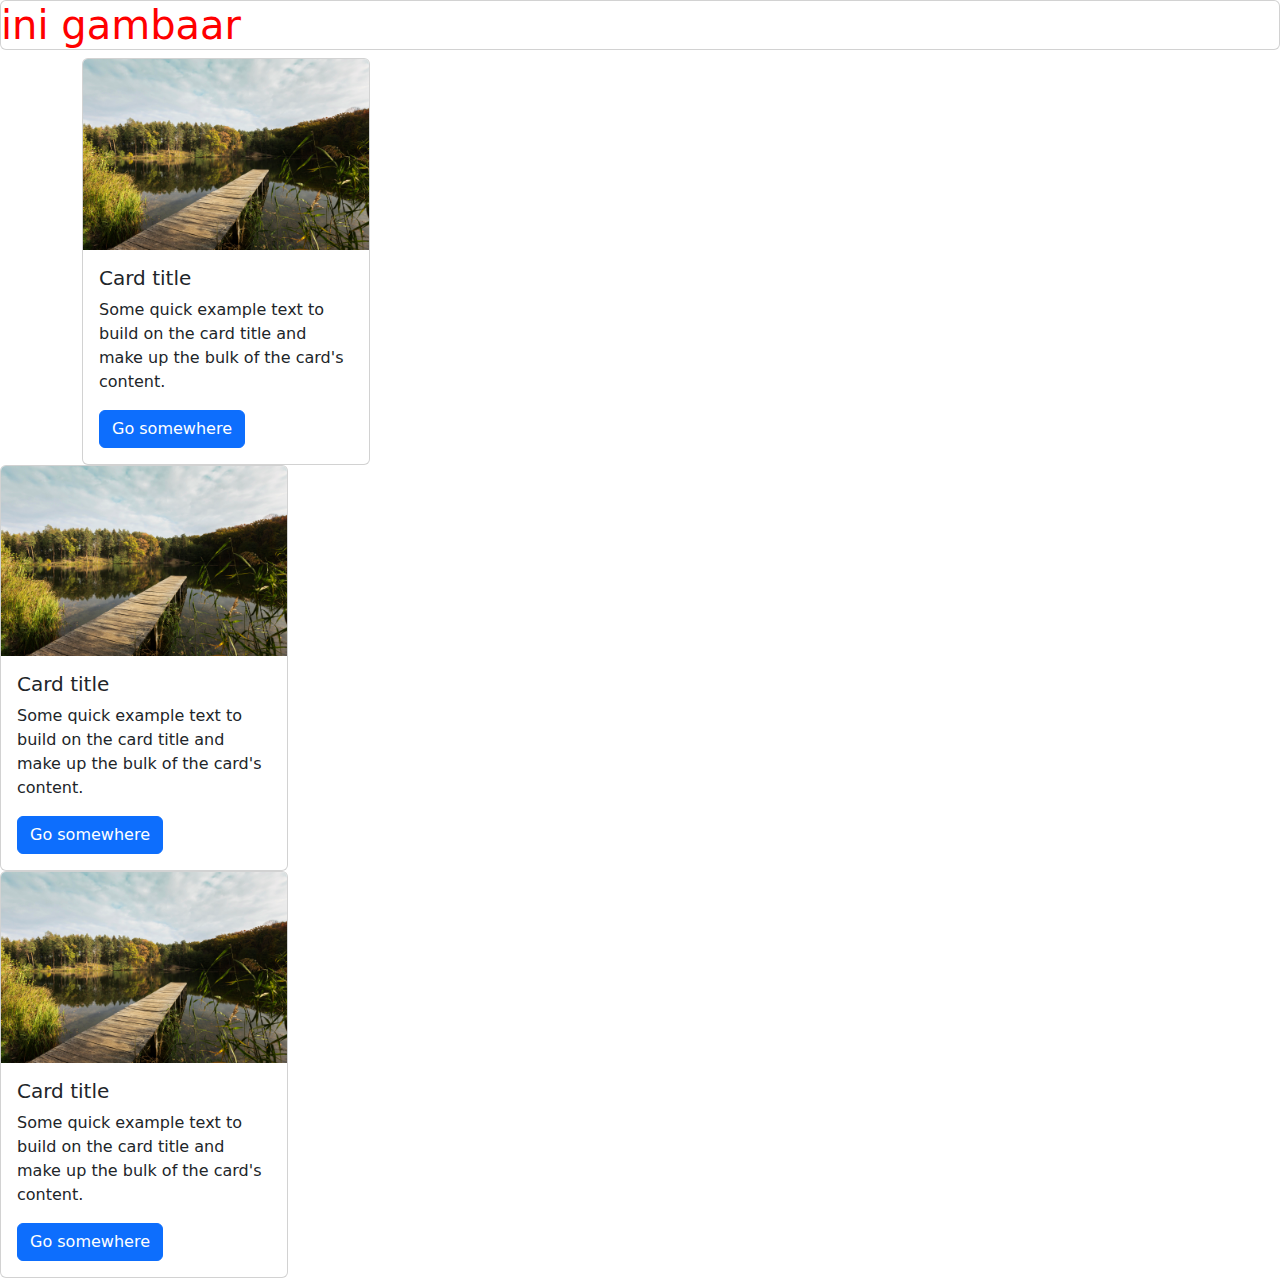
<file: index.html>
<!doctype html>
<html lang="en">
  <head>
    <meta charset="utf-8">
    <meta name="viewport" content="width=device-width, initial-scale=1">
    <title>Bootstrap demo</title>
    <link href="https://cdn.jsdelivr.net/npm/bootstrap@5.3.3/dist/css/bootstrap.min.css" rel="stylesheet" integrity="sha384-QWTKZyjpPEjISv5WaRU9OFeRpok6YctnYmDr5pNlyT2bRjXh0JMhjY6hW+ALEwIH" crossorigin="anonymous">
  </head>
  <body>
    <h1 class="card text" style="color: red;" >ini gambaar
      
    </h1>
    <div class="container">
      <div class="row">

        <div class="col col-sm-">
        <div class="card" style="width: 18rem;">
          <img src="kumpulangambar.jpg" class="card-img-top" alt="ini gambar">
          <div class="card-body">
            <h5 class="card-title">Card title</h5>
            <p class="card-text">Some quick example text to build on the card title and make up the bulk of the card's content.</p>
            <a href="#" class="btn btn-primary">Go somewhere</a>
          </div>
        </div>
      </div>
    </div>
  </div>

          <div class="col col-sm-">
            <div class="card" style="width: 18rem;">
              <img src="kumpulangambar.jpg" class="card-img-top" alt="ini gambar">
              <div class="card-body">
                <h5 class="card-title">Card title</h5>
                <p class="card-text">Some quick example text to build on the card title and make up the bulk of the card's content.</p>
                <a href="#" class="btn btn-primary">Go somewhere</a>
              </div>
            </div>
          </div>

              <div class="col col-sm-">
                <div class="card" style="width: 18rem;">
                  <img src="kumpulangambar.jpg" class="card-img-top" alt="ini gambar">
                  <div class="card-body">
                    <h5 class="card-title">Card title</h5>
                    <p class="card-text">Some quick example text to build on the card title and make up the bulk of the card's content.</p>
                    <a href="#" class="btn btn-primary">Go somewhere</a>
                  </div>
                </div>
              </div>
        
    



    <script src="https://cdn.jsdelivr.net/npm/bootstrap@5.3.3/dist/js/bootstrap.bundle.min.js" integrity="sha384-YvpcrYf0tY3lHB60NNkmXc5s9fDVZLESaAA55NDzOxhy9GkcIdslK1eN7N6jIeHz" crossorigin="anonymous"></script>
  </body>

</html>
</file>
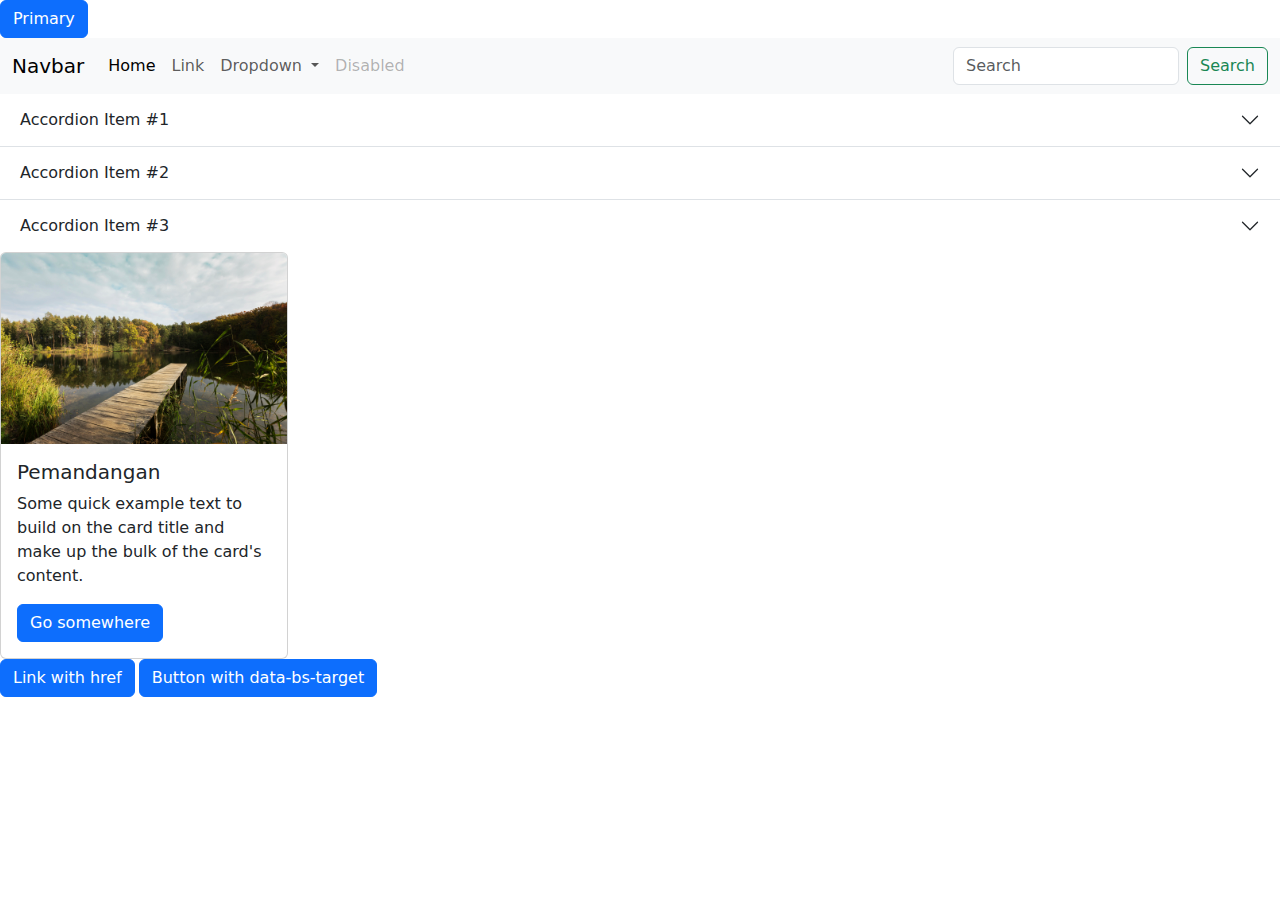
<file: home-local.html>
<!DOCTYPE html>
<html lang="en">
<head>
    <meta charset="UTF-8">
    <meta name="viewport" content="width=device-width, initial-scale=1.0">
    <title>Document</title>
    <link rel="stylesheet" href="./assets/css/bootstrap.min.css">
</head>
<body>
    <button type="button" class="btn btn-primary">Primary</button>
    <nav class="navbar navbar-expand-lg bg-body-tertiary">
        <div class="container-fluid">
          <a class="navbar-brand" href="#">Navbar</a>
          <button class="navbar-toggler" type="button" data-bs-toggle="collapse" data-bs-target="#navbarSupportedContent" aria-controls="navbarSupportedContent" aria-expanded="false" aria-label="Toggle navigation">
            <span class="navbar-toggler-icon"></span>
          </button>
          <div class="collapse navbar-collapse" id="navbarSupportedContent">
            <ul class="navbar-nav me-auto mb-2 mb-lg-0">
              <li class="nav-item">
                <a class="nav-link active" aria-current="page" href="#">Home</a>
              </li>
              <li class="nav-item">
                <a class="nav-link" href="#">Link</a>
              </li>
              <li class="nav-item dropdown">
                <a class="nav-link dropdown-toggle" href="#" role="button" data-bs-toggle="dropdown" aria-expanded="false">
                  Dropdown
                </a>
                <ul class="dropdown-menu">
                  <li><a class="dropdown-item" href="#">Action</a></li>
                  <li><a class="dropdown-item" href="#">Another action</a></li>
                  <li><hr class="dropdown-divider"></li>
                  <li><a class="dropdown-item" href="#">Something else here</a></li>
                </ul>
              </li>
              <li class="nav-item">
                <a class="nav-link disabled" aria-disabled="true">Disabled</a>
              </li>
            </ul>
            <form class="d-flex" role="search">
              <input class="form-control me-2" type="search" placeholder="Search" aria-label="Search">
              <button class="btn btn-outline-success" type="submit">Search</button>
            </form>
          </div>
        </div>
      </nav>
      <div id="liveAlertPlaceholder"></div>
      <script src="https://cdn.jsdelivr.net/npm/bootstrap@5.3.3/dist/js/bootstrap.bundle.min.js" integrity="sha384-YvpcrYf0tY3lHB60NNkmXc5s9fDVZLESaAA55NDzOxhy9GkcIdslK1eN7N6jIeHz" crossorigin="anonymous"></script>
      <div class="accordion accordion-flush" id="accordionFlushExample">
        <div class="accordion-item">
          <h2 class="accordion-header">
            <button class="accordion-button collapsed" type="button" data-bs-toggle="collapse" data-bs-target="#flush-collapseOne" aria-expanded="false" aria-controls="flush-collapseOne">
              Accordion Item #1
            </button>
          </h2>
          <div id="flush-collapseOne" class="accordion-collapse collapse" data-bs-parent="#accordionFlushExample">
            <div class="accordion-body">Placeholder content for this accordion, which is intended to demonstrate the <code>.accordion-flush</code> class. This is the first item's accordion body.</div>
          </div>
        </div>
        <div class="accordion-item">
          <h2 class="accordion-header">
            <button class="accordion-button collapsed" type="button" data-bs-toggle="collapse" data-bs-target="#flush-collapseTwo" aria-expanded="false" aria-controls="flush-collapseTwo">
              Accordion Item #2
            </button>
          </h2>
          <div id="flush-collapseTwo" class="accordion-collapse collapse" data-bs-parent="#accordionFlushExample">
            <div class="accordion-body">Placeholder content for this accordion, which is intended to demonstrate the <code>.accordion-flush</code> class. This is the second item's accordion body. Let's imagine this being filled with some actual content.</div>
          </div>
        </div>
        <div class="accordion-item">
          <h2 class="accordion-header">
            <button class="accordion-button collapsed" type="button" data-bs-toggle="collapse" data-bs-target="#flush-collapseThree" aria-expanded="false" aria-controls="flush-collapseThree">
              Accordion Item #3
            </button>
          </h2>
          <div id="flush-collapseThree" class="accordion-collapse collapse" data-bs-parent="#accordionFlushExample">
            <div class="accordion-body">Placeholder content for this accordion, which is intended to demonstrate the <code>.accordion-flush</code> class. This is the third item's accordion body. Nothing more exciting happening here in terms of content, but just filling up the space to make it look, at least at first glance, a bit more representative of how this would look in a real-world application.</div>
          </div>
        </div>
    </div>
    <div class="card" style="width: 18rem;">
        <img src="kumpulangambar.jpg" class="card-img-top" alt="...">
        <div class="card-body">
          <h5 class="card-title">Pemandangan</h5>
          <p class="card-text">Some quick example text to build on the card title and make up the bulk of the card's content.</p>
          <a href="#" class="btn btn-primary">Go somewhere</a>
        </div>
      </div>
      <script src="https://cdn.jsdelivr.net/npm/bootstrap@5.3.3/dist/js/bootstrap.bundle.min.js" integrity="sha384-YvpcrYf0tY3lHB60NNkmXc5s9fDVZLESaAA55NDzOxhy9GkcIdslK1eN7N6jIeHz" crossorigin="anonymous"></script>
      <p class="d-inline-flex gap-1">
        <a class="btn btn-primary" data-bs-toggle="collapse" href="#collapseExample" role="button" aria-expanded="false" aria-controls="collapseExample">
          Link with href
        </a>
        <button class="btn btn-primary" type="button" data-bs-toggle="collapse" data-bs-target="#collapseExample" aria-expanded="false" aria-controls="collapseExample">
          Button with data-bs-target
        </button>
      </p>
      <div class="collapse" id="collapseExample">
        <div class="card card-body">
          Some placeholder content for the collapse component. This panel is hidden by default but revealed when the user activates the relevant trigger.
        </div>
      </div>
</html>
</file>
